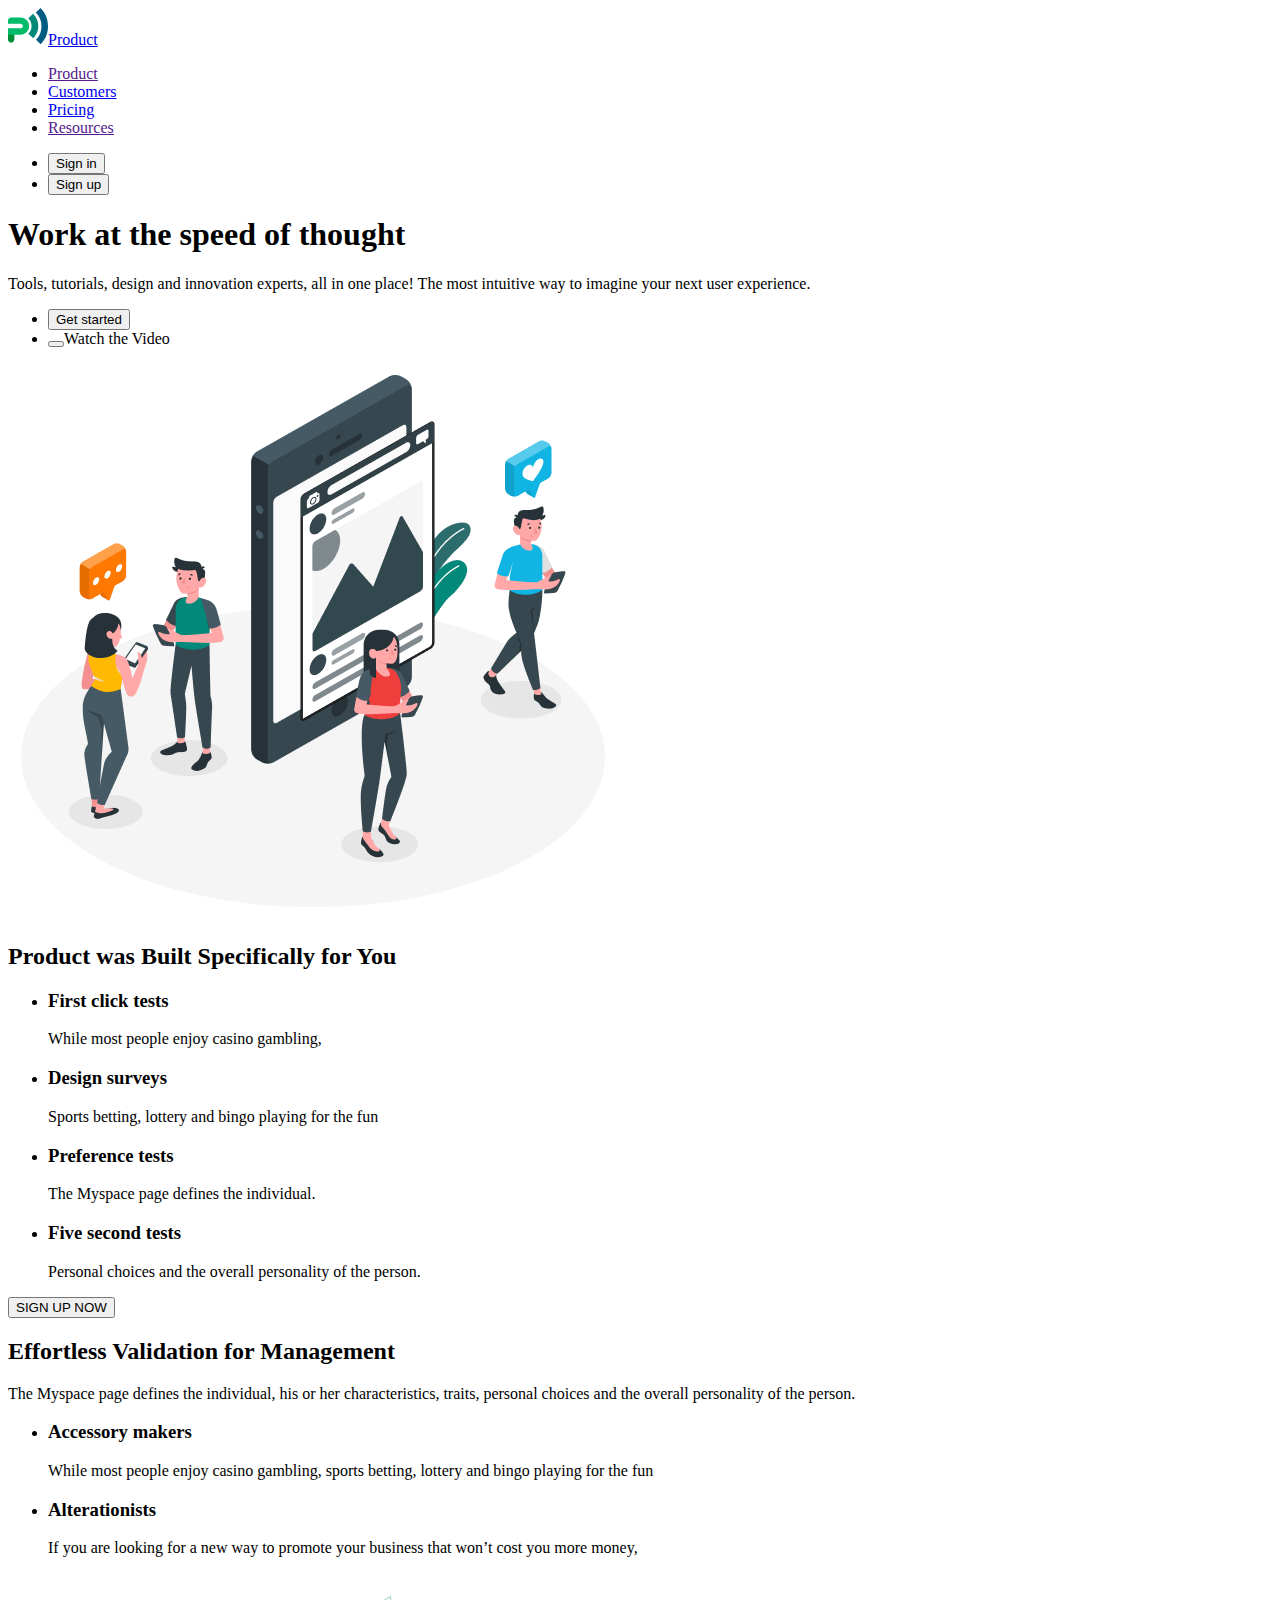
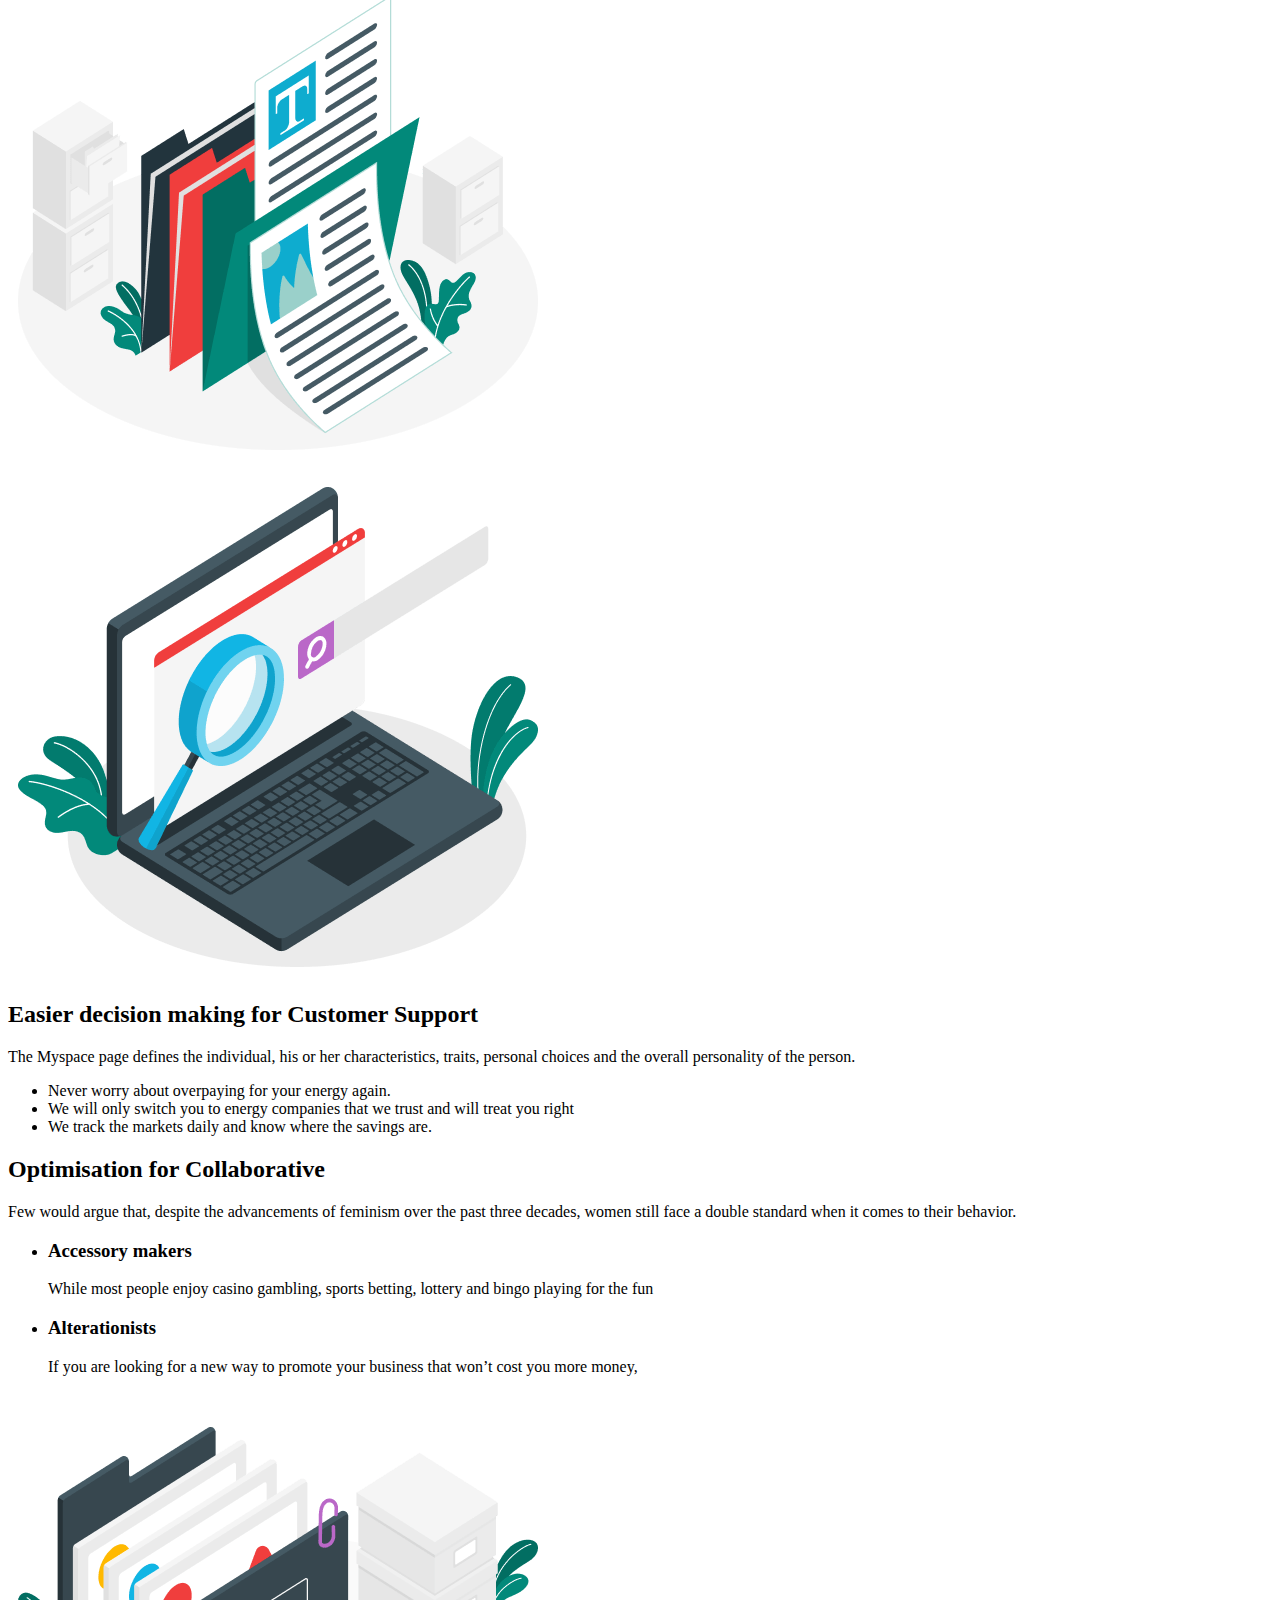
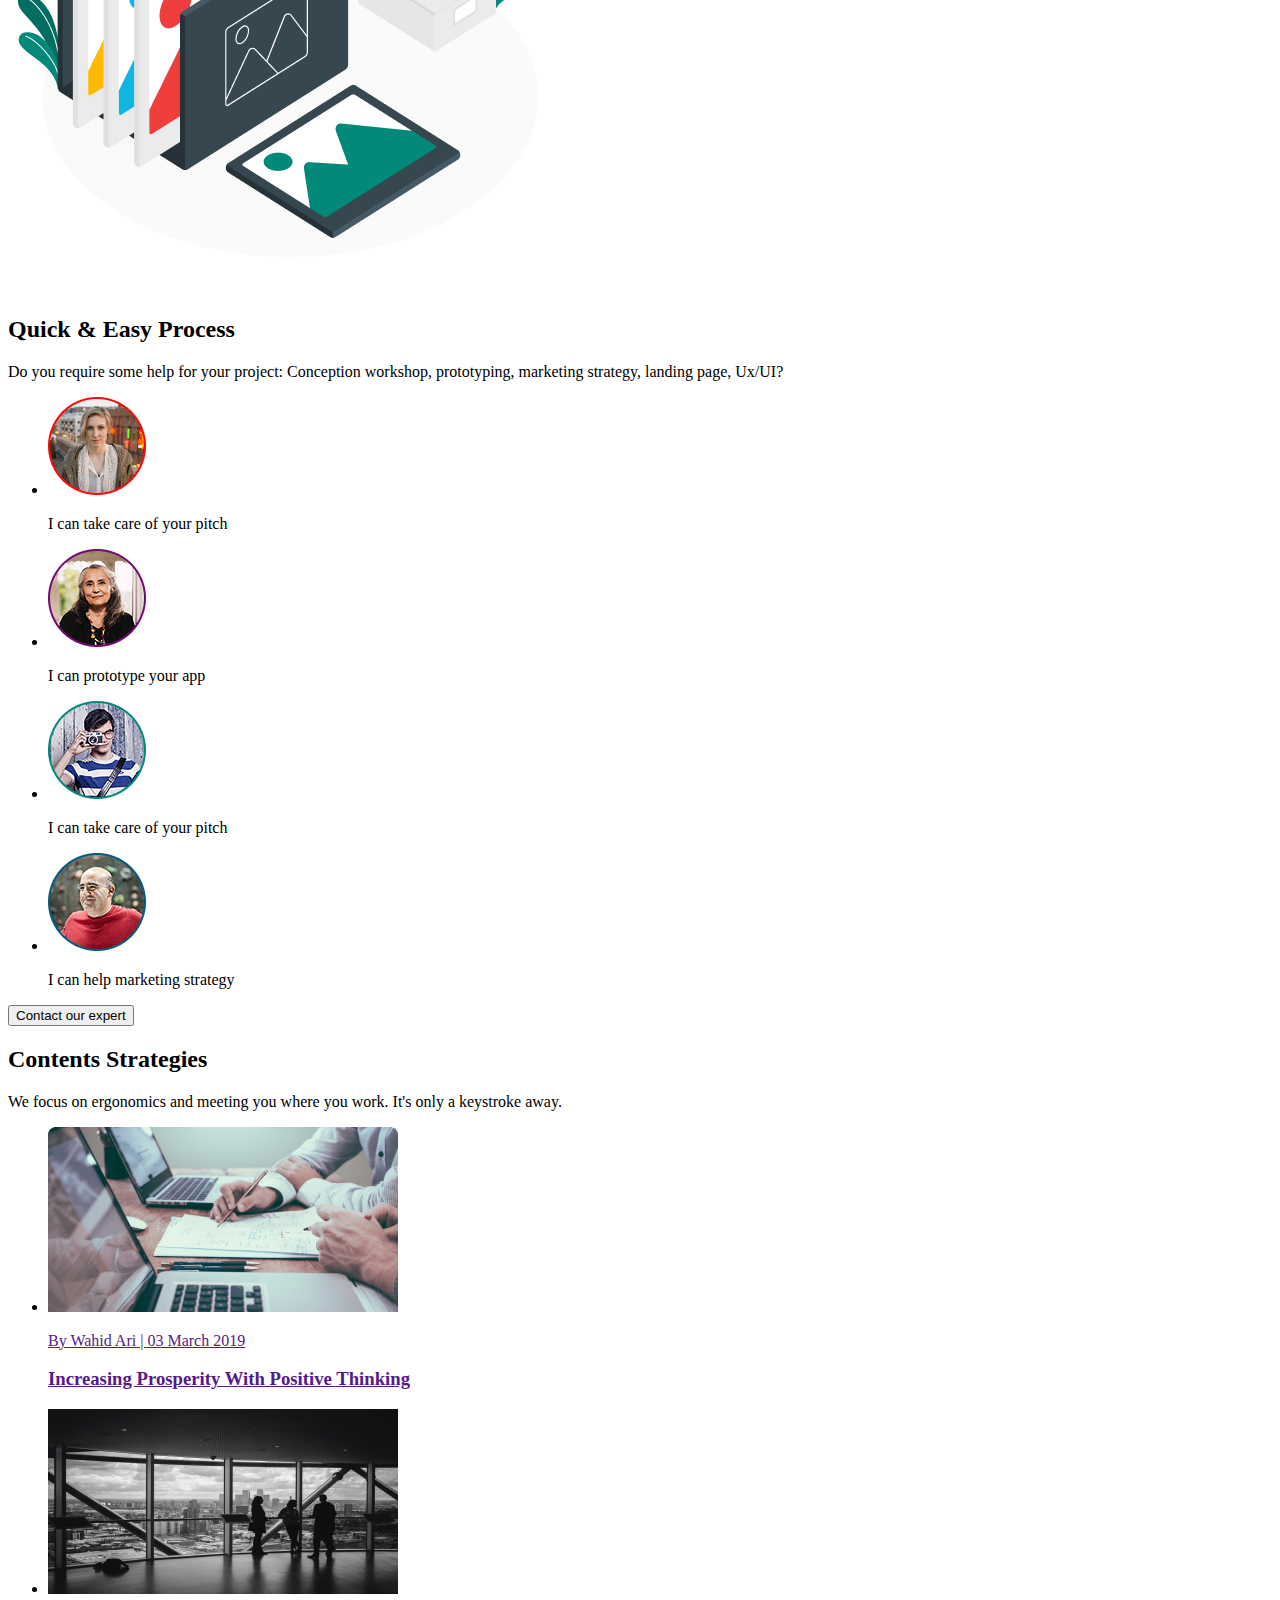
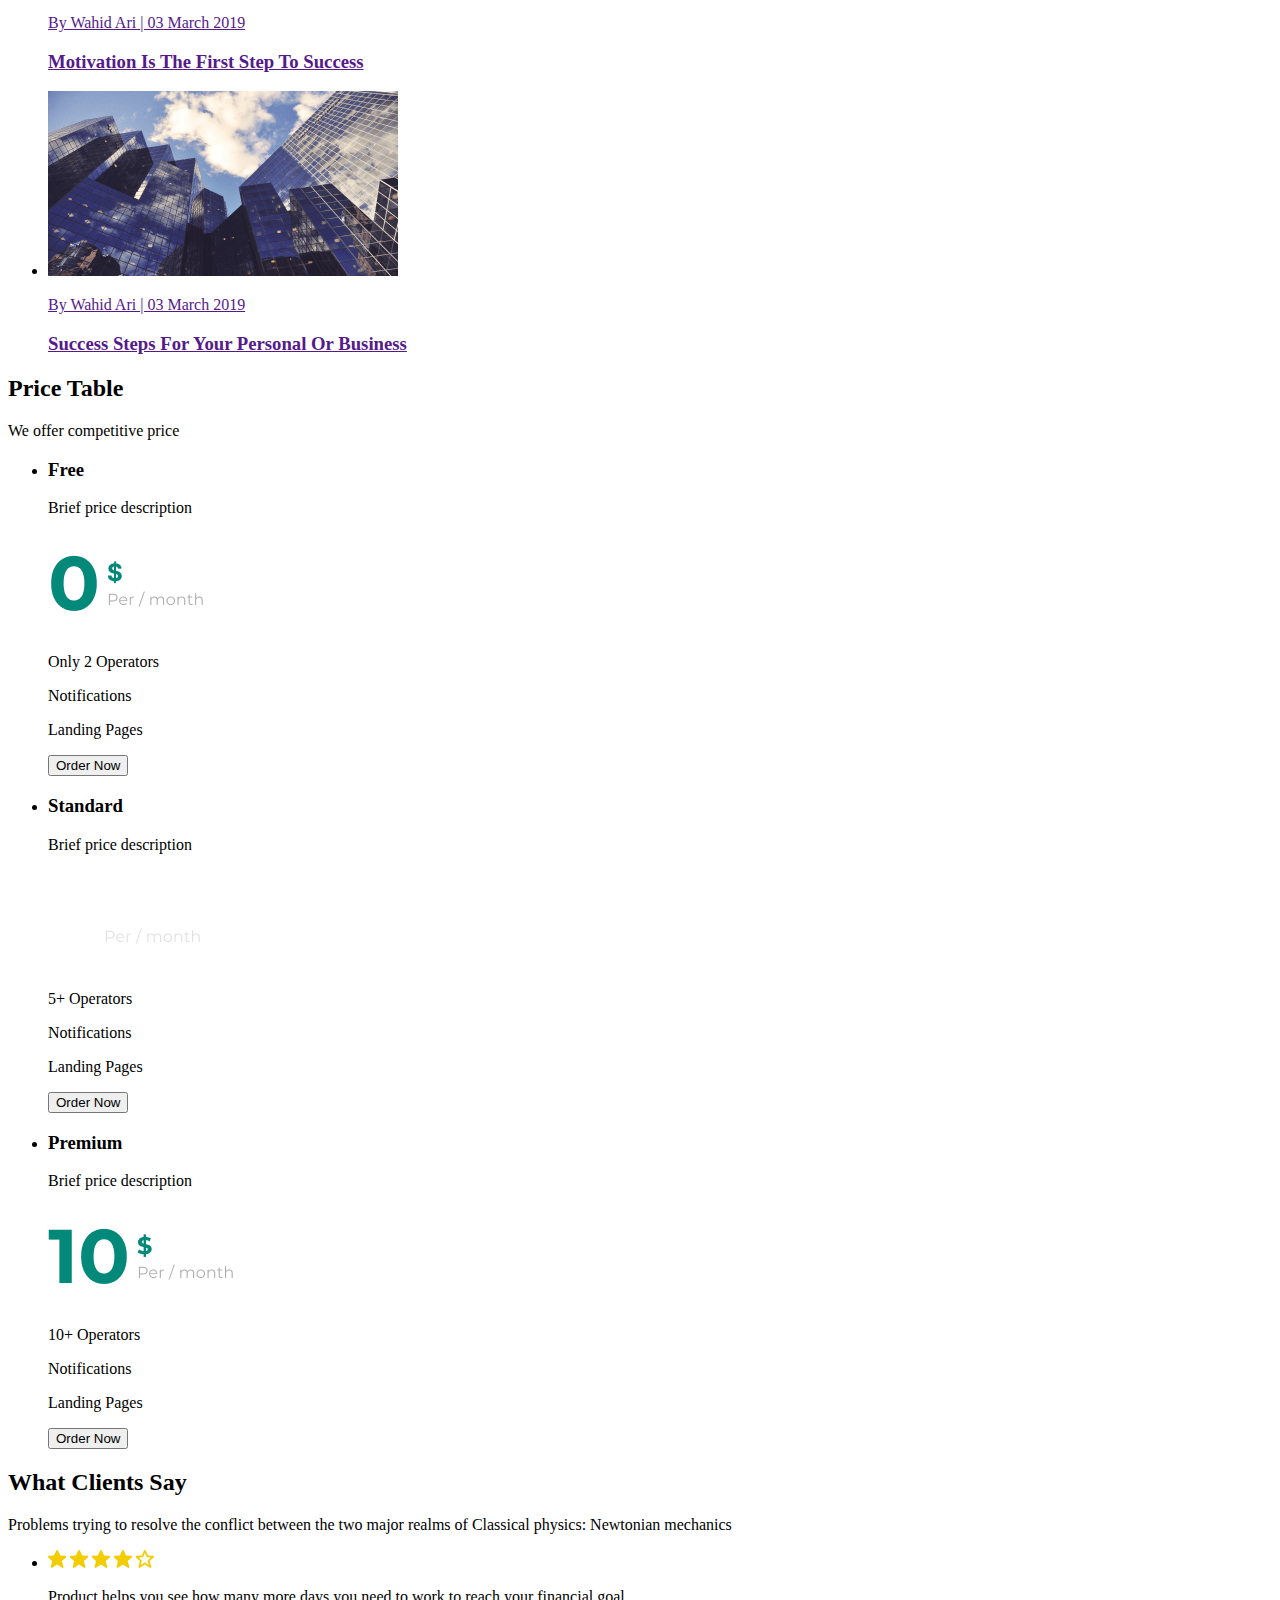
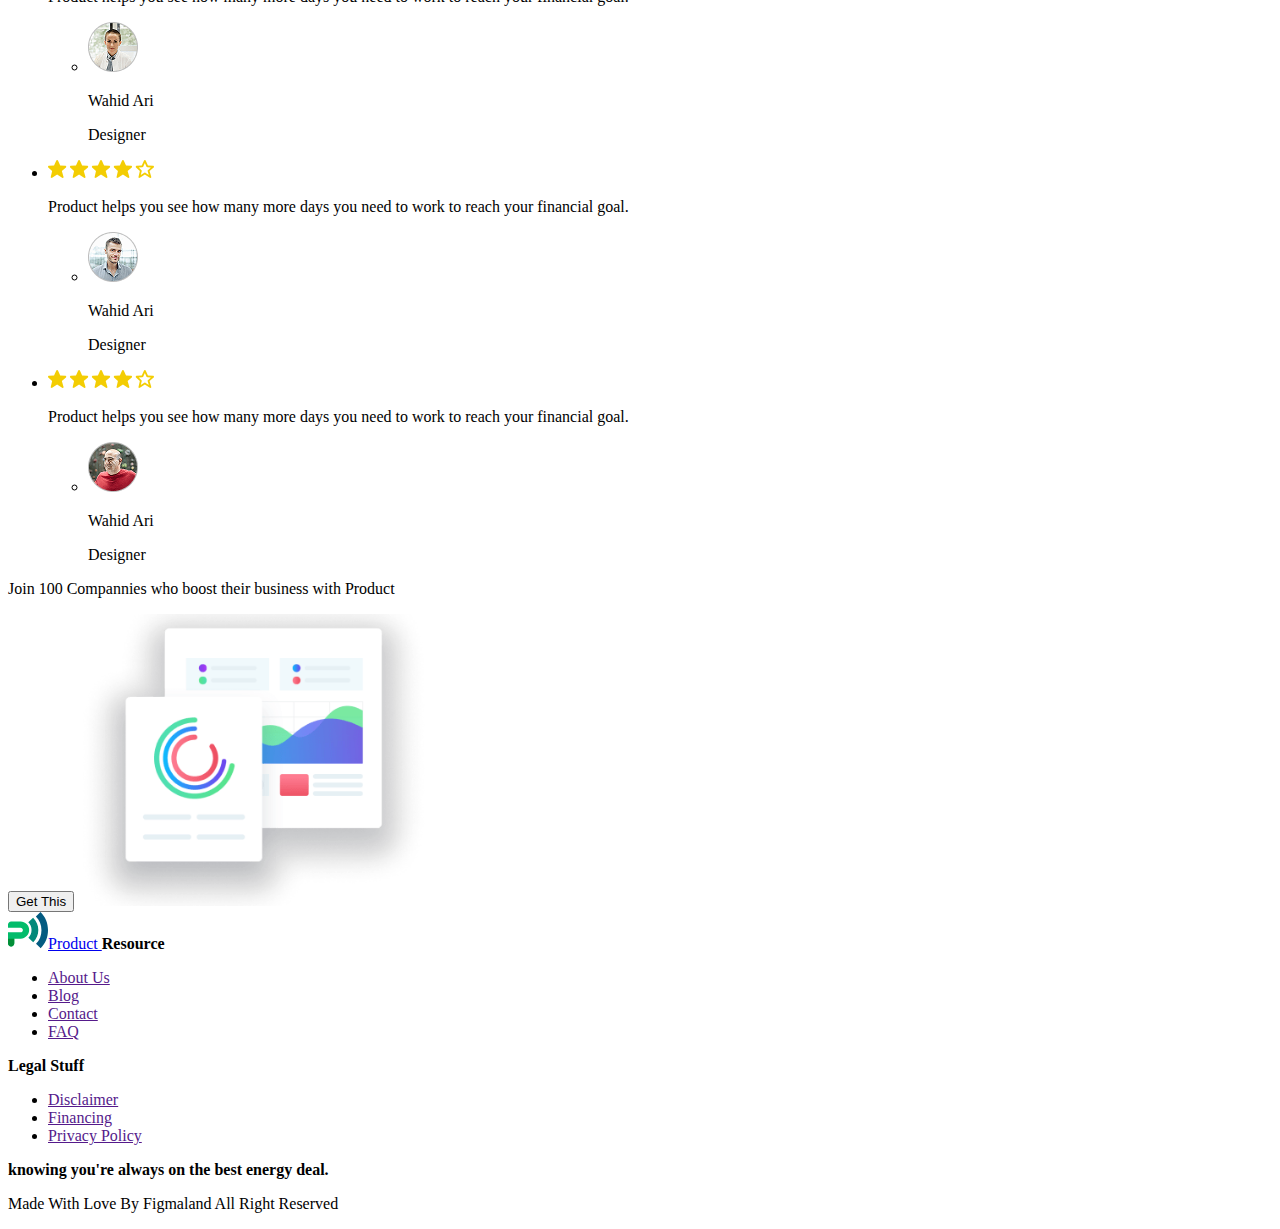
<file: index.html>
<!DOCTYPE html>
<html lang="en">
  <head>
    <meta charset="UTF-8" />
    <meta name="viewport" content="width=device-width, initial-scale=1.0" />
    <title>Business promotion</title>
  </head>
  <body>
    <!-- header -->

    <header>
      <nav>
        <a href="./index.html"
          ><img src="./images/logo.svg" alt="logo" />Product</a
        >
        <ul>
          <li><a href="">Product</a></li>
          <li><a href="./customers.html">Customers</a></li>
          <li><a href="./pricing.html">Pricing</a></li>
          <li><a href="">Resources</a></li>
        </ul>
      </nav>
      <ul>
        <li><button type="button">Sign in</button></li>
        <li><button type="button">Sign up</button></li>
      </ul>
    </header>

    <!-- main -->

    <main>
      <!-- hero -->

      <section>
        <h1>Work at the speed of thought</h1>
        <p>
          Tools, tutorials, design and innovation experts, all in one place! The
          most intuitive way to imagine your next user experience.
        </p>
        <ul>
          <li><button type="button">Get started</button></li>
          <li><button type="button"></button>Watch the Video</li>
        </ul>
        <img src="./images/hero-img-min.png" alt="people" width="610" />
      </section>

      <!-- product -->

      <section>
        <h2>Product was Built Specifically for You</h2>

        <ul>
          <li>
            <h3>First click tests</h3>
            <p>While most people enjoy casino gambling,</p>
          </li>
          <li>
            <h3>Design surveys</h3>
            <p>Sports betting, lottery and bingo playing for the fun</p>
          </li>
          <li>
            <h3>Preference tests</h3>
            <p>The Myspace page defines the individual.</p>
          </li>
          <li>
            <h3>Five second tests</h3>
            <p>Personal choices and the overall personality of the person.</p>
          </li>
        </ul>
        <button type="button">SIGN UP NOW</button>
      </section>

      <!-- managment -->

      <section>
        <h2>Effortless Validation for Management</h2>
        <p>
          The Myspace page defines the individual, his or her characteristics,
          traits, personal choices and the overall personality of the person.
        </p>
        <ul>
          <li>
            <h3>Accessory makers</h3>
            <p>
              While most people enjoy casino gambling, sports betting, lottery
              and bingo playing for the fun
            </p>
          </li>
          <li>
            <h3>Alterationists</h3>
            <p>
              If you are looking for a new way to promote your business that
              won’t cost you more money,
            </p>
          </li>
        </ul>
        <img
          src="./images/management-img-min.png"
          alt="managment-img"
          width="540"
        />
      </section>

      <!-- customer support -->

      <section>
        <img src="./images/support-img-min.png" alt="support-img" width="540" />
        <h2>Easier decision making for Customer Support</h2>
        <p>
          The Myspace page defines the individual, his or her characteristics,
          traits, personal choices and the overall personality of the person.
        </p>
        <ul>
          <li>Never worry about overpaying for your energy again.</li>
          <li>
            We will only switch you to energy companies that we trust and will
            treat you right
          </li>
          <li>We track the markets daily and know where the savings are.</li>
        </ul>
      </section>

      <!-- collaborative -->

      <section>
        <h2>Optimisation for Collaborative</h2>
        <p>
          Few would argue that, despite the advancements of feminism over the
          past three decades, women still face a double standard when it comes
          to their behavior.
        </p>
        <ul>
          <li>
            <h3>Accessory makers</h3>
            <p>
              While most people enjoy casino gambling, sports betting, lottery
              and bingo playing for the fun
            </p>
          </li>
          <li>
            <h3>Alterationists</h3>
            <p>
              If you are looking for a new way to promote your business that
              won’t cost you more money,
            </p>
          </li>
        </ul>
        <img
          src="./images/collaboration-img-min.png"
          alt="collaborative-img"
          width="540"
        />
      </section>

      <!-- process -->

      <section>
        <h2>Quick & Easy Process</h2>
        <p>
          Do you require some help for your project: Conception workshop,
          prototyping, marketing strategy, landing page, Ux/UI?
        </p>
        <ul>
          <li>
            <img src="./images/avatar-1-min.png" alt="women" width="98" />
            <p>I can take care of your pitch</p>
          </li>
          <li>
            <img src="./images/avatar-2-min.png" alt="older-women" width="98" />
            <p>I can prototype your app</p>
          </li>
          <li>
            <img src="./images/avatar-3-min.png" alt="young-men" width="98" />
            <p>I can take care of your pitch</p>
          </li>
          <li>
            <img src="./images/avatar-4-min.png" alt="older-man" width="98" />
            <p>I can help marketing strategy</p>
          </li>
        </ul>
        <button type="button">Contact our expert</button>
      </section>

      <!-- Contents Strategies -->

      <section>
        <h2>Contents Strategies</h2>
        <p>
          We focus on ergonomics and meeting you where you work. It's only a
          keystroke away.
        </p>
        <ul>
          <li>
            <a href="">
              <img src="./images/strategies-1.png" alt="notebook" width="350" />
              <p>By Wahid Ari | 03 March 2019</p>
              <h3>Increasing Prosperity With Positive Thinking</h3>
            </a>
          </li>
          <li>
            <a href="">
              <img src="./images/strategies-2.png" alt="panorama" width="350" />
              <p>By Wahid Ari | 03 March 2019</p>
              <h3>Motivation Is The First Step To Success</h3>
            </a>
          </li>
          <li>
            <a href="">
              <img
                src="./images/strategies-3.png"
                alt="skyscraper"
                width="350"
              />
              <p>By Wahid Ari | 03 March 2019</p>
              <h3>Success Steps For Your Personal Or Business</h3>
            </a>
          </li>
        </ul>
      </section>

      <!-- Price Table -->

      <section>
        <h2>Price Table</h2>
        <p>We offer competitive price</p>
        <ul>
          <li>
            <h3>Free</h3>
            <p>Brief price description</p>
            <img src="./images/price-0-min.png" alt="free" width="157" />
            <p>Only 2 Operators</p>
            <p>Notifications</p>
            <p>Landing Pages</p>
            <button type="button">Order Now</button>
          </li>
          <li>
            <h3>Standard</h3>
            <p>Brief price description</p>
            <img src="./images/price-5-min.png" alt="5-dolars" width="154" />
            <p>5+ Operators</p>
            <p>Notifications</p>
            <p>Landing Pages</p>
            <button type="button">Order Now</button>
          </li>
          <li>
            <h3>Premium</h3>
            <p>Brief price description</p>
            <img src="./images/price-10-min.png" alt="10-dolars" width="187" />
            <p>10+ Operators</p>
            <p>Notifications</p>
            <p>Landing Pages</p>
            <button type="button">Order Now</button>
          </li>
        </ul>
      </section>

      <!-- What Clients Say -->

      <section>
        <h2>What Clients Say</h2>
        <p>Problems trying to resolve the conflict between 
          the two major realms of Classical physics: Newtonian mechanics </p>
        <ul>
          <li>
            <img src="./images/4-stars-rate.svg" alt="4-stars" width="106">
            <p>Product helps you see how many 
              more days you need to work to 
              reach your financial goal.</p>
              <ul>
                <li>
                  <img src="./images/designer-1-min.png" alt="Wahid Ari" width="50">
                  <p>Wahid Ari</p>
                  <p>Designer</p>
                </li>
              </ul>
             </li>
         
             
              <li>
                <img src="./images/4-stars-rate.svg" alt="4-stars" width="106">
                <p>Product helps you see how many 
                  more days you need to work to 
                  reach your financial goal.</p>
                  <ul>
                    <li>
                      <img src="./images/designer-2-min.png" alt="Wahid Ari" width="50">
                      <p>Wahid Ari</p>
                      <p>Designer</p>
                    </li>
                  </ul>
                 </li>
             

                 <li>
                  <img src="./images/4-stars-rate.svg" alt="4-stars" width="106">
                  <p>Product helps you see how many 
                    more days you need to work to 
                    reach your financial goal.</p>
                    <ul>
                      <li>
                        <img src="./images/designer-3-min.png" alt="Wahid Ari" width="50">
                        <p>Wahid Ari</p>
                        <p>Designer</p>
                      </li>
                    </ul>
                   </li>
                </ul>
      </section>

      <!-- Join 100 -->

      <section>
        <p>Join 100 Compannies who boost their business with Product</p>
        <button type="button">Get This</button>
        <img src="./images/screen-min.png" alt="screen" width="351">
      </section>
    </main>

    <!-- footer -->

    <footer>
      <a href="./index.html"
        ><img src="./images/logo.svg" alt="logo" />Product
      </a>

      <b>Resource</b>
      <ul>
        <li><a href="">About Us</a></li>
        <li><a href="">Blog</a></li>
        <li><a href="">Contact</a></li>
        <li><a href="">FAQ</a></li>
      </ul>
      <b>Legal Stuff</b>
      <ul>
        <li><a href="">Disclaimer</a></li>
        <li><a href="">Financing</a></li>
        <li><a href="">Privacy Policy</a></li>
      </ul>
      <b>knowing you're always on the best energy deal. </b>
      <p>Made With Love By Figmaland All Right Reserved</p>
    </footer>
  </body>
</html>
</file>
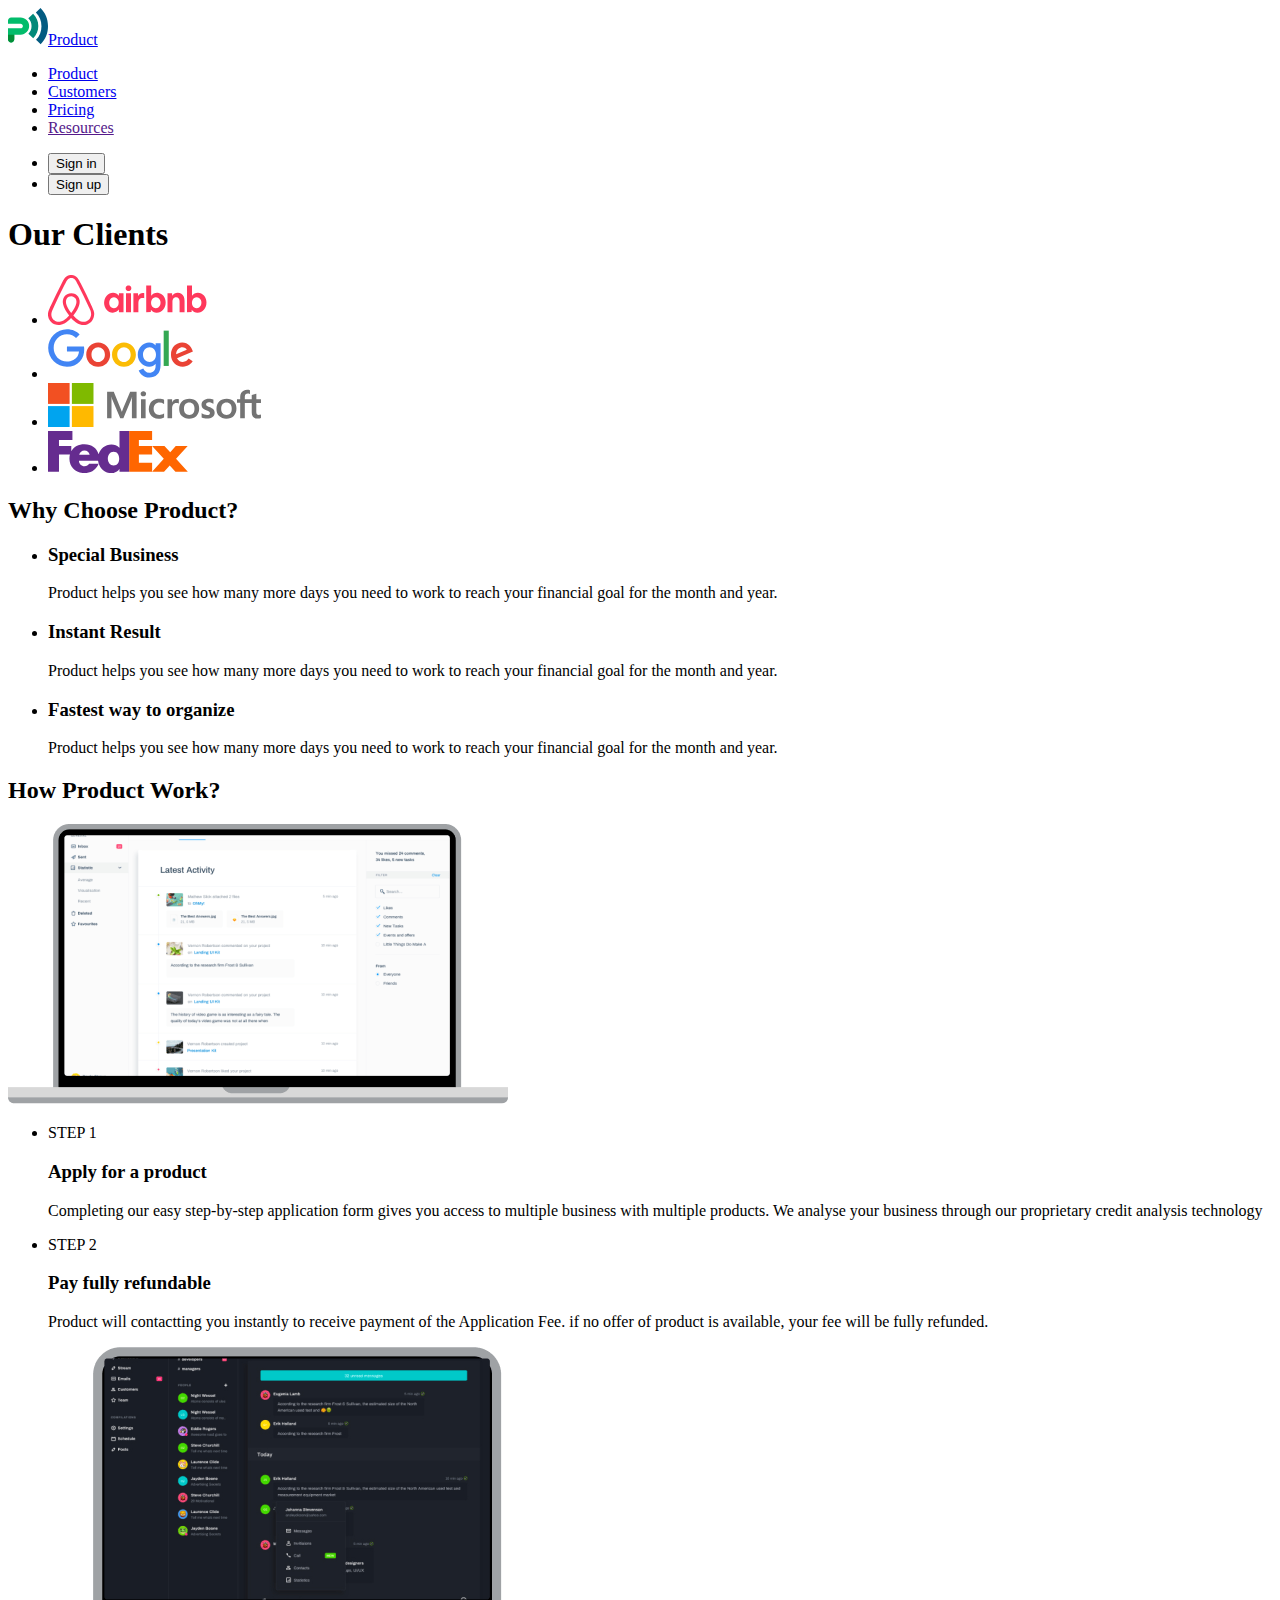
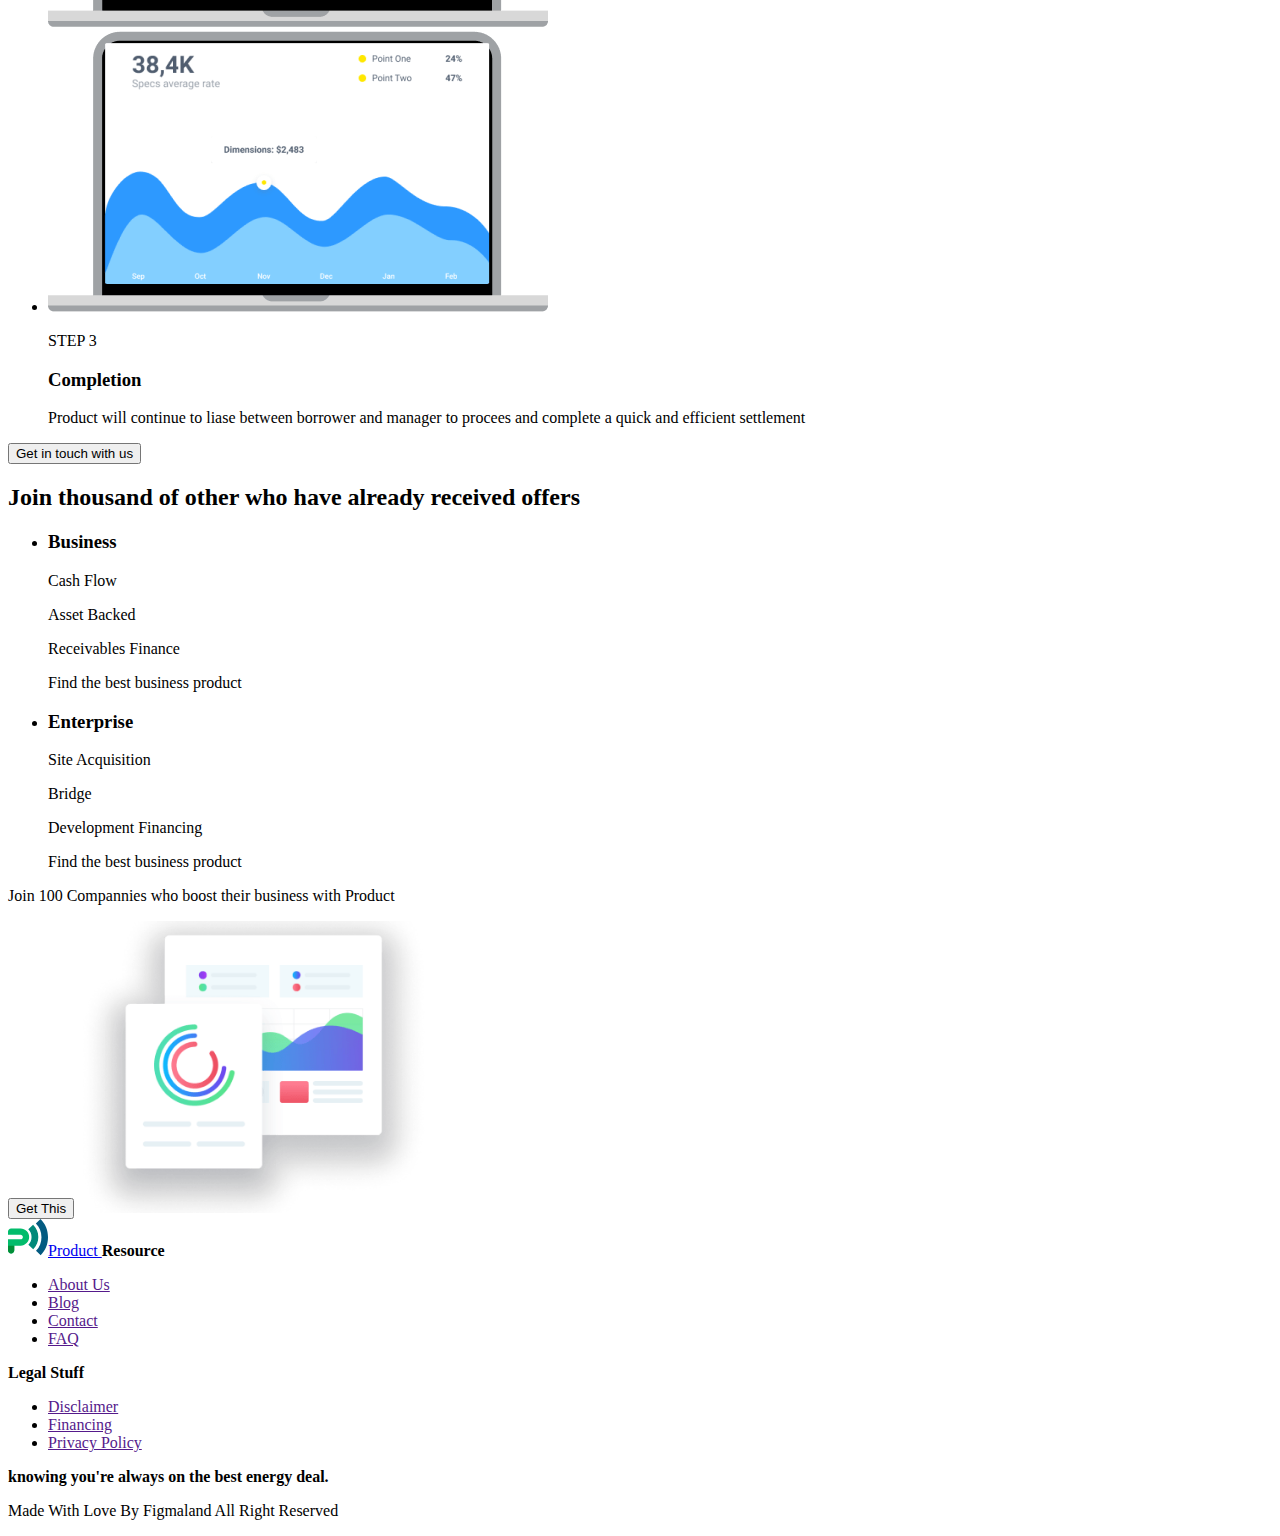
<file: customers.html>
<!DOCTYPE html>
<html lang="en">
  <head>
    <meta charset="UTF-8" />
    <meta name="viewport" content="width=device-width, initial-scale=1.0" />
    <title>Customers</title>
  </head>
  <body>
    <header>
      <nav>
        <a href="./index.html"
          ><img src="./images/logo.svg" alt="logo" />Product</a
        >
        <ul>
          <li><a href="./index.html">Product</a></li>
          <li><a href="./customers.html">Customers</a></li>
          <li><a href="./pricing.html">Pricing</a></li>
          <li><a href="">Resources</a></li>
        </ul>
      </nav>
      <ul>
        <li><button type="button">Sign in</button></li>
        <li><button type="button">Sign up</button></li>
      </ul>
    </header>

    <main>

      <!-- Our Clients -->

      <section>
        <h1>Our Clients</h1>
        <ul>
          <li><img src="./images/Airbnb Logo.svg" alt="airbnb-logo" width="159"></li>
          <li><img src="./images/Google Logo.svg" alt="google-logo" width="146"></li>
          <li><img src="./images/Microsoft Logo.svg" alt="microsoft-logo" width="213"></li>
          <li><img src="./images/FedEx Logo.svg" alt="fedex-logo" width="140"></li>
        </ul>
      </section>
      
      <!-- Why Choose Product? -->
      
      <section>
        <h2>Why Choose Product?</h2>

        <ul>
          <li>
            <h3>Special Business</h3>
            <p>Product helps you see how many 
              more days you need to work 
              to reach your financial goal 
              for the month and year.</p>
          </li>
          <li>
            <h3>Instant Result</h3>
            <p>Product helps you see how many 
              more days you need to work 
              to reach your financial goal 
              for the month and year.</p>
          </li>
          <li>
            <h3>Fastest way to organize</h3>
            <p>Product helps you see how many 
              more days you need to work 
              to reach your financial goal 
              for the month and year.</p>
          </li>
         </ul>
      </section>

      <!-- How Product Work? -->

      <section>
        <h2>How Product Work?</h2>
        <img src="./images/mac1-min.png" alt="mac-1" width="500">
        <ul>
          <li>
            <p>STEP 1</p>
            <h3>Apply for a product</h3>
            <p>Completing our easy step-by-step application form gives you access to multiple business with multiple products. We analyse your business through our proprietary credit analysis technology </p>
          </li>
          <li>
            <p>STEP 2</p>
            <h3>Pay fully refundable</h3>
            <p>Product will contactting you instantly to receive payment of the Application Fee. if no offer of product is available, your fee will be fully refunded.</p>
            <img src="./images/mac2-min.png" alt="mac-2" width="500">
          </li>
          <li>
            <img src="./images/mac3-min.png" alt="mac-3" width="500">
            <p>STEP 3</p>
            <h3>Completion</h3>
            <p>Product will continue to liase between borrower and manager to procees and complete a quick and efficient settlement</p>
          </li>
        </ul>
        <button type="button">Get in touch with us</button>
      </section>

      <!-- Join -->

      <section>
        <h2>Join thousand of other who have
          already received offers</h2>
        <ul>
          <li>
            <h3>Business</h3>
            <p>Cash Flow</p>
            <p>Asset Backed</p>
            <p>Receivables Finance</p>
            <p>Find the best business product</p>
          </li>
          <li>
            <h3>Enterprise</h3>
            <p>Site Acquisition</p>
            <p>Bridge </p>
            <p>Development Financing</p>
            <p>Find the best business product</p>
          </li>
        </ul>
      </section>

        <!-- Join 100 -->

        <section>
          <p>Join 100 Compannies who boost their business with Product</p>
          <button type="button">Get This</button>
          <img src="./images/screen-min.png" alt="screen" width="351">
        </section>

      
    </main>
    <footer>
      <a href="./index.html"
        ><img src="./images/logo.svg" alt="logo" />Product
      </a>

      <b>Resource</b>
      <ul>
        <li><a href="">About Us</a></li>
        <li><a href="">Blog</a></li>
        <li><a href="">Contact</a></li>
        <li><a href="">FAQ</a></li>
      </ul>
      <b>Legal Stuff</b>
      <ul>
        <li><a href="">Disclaimer</a></li>
        <li><a href="">Financing</a></li>
        <li><a href="">Privacy Policy</a></li>
      </ul>
      <b>knowing you're always on the best energy deal. </b>
      <p>Made With Love By Figmaland All Right Reserved</p>
    </footer>
  </body>
</html>
</file>
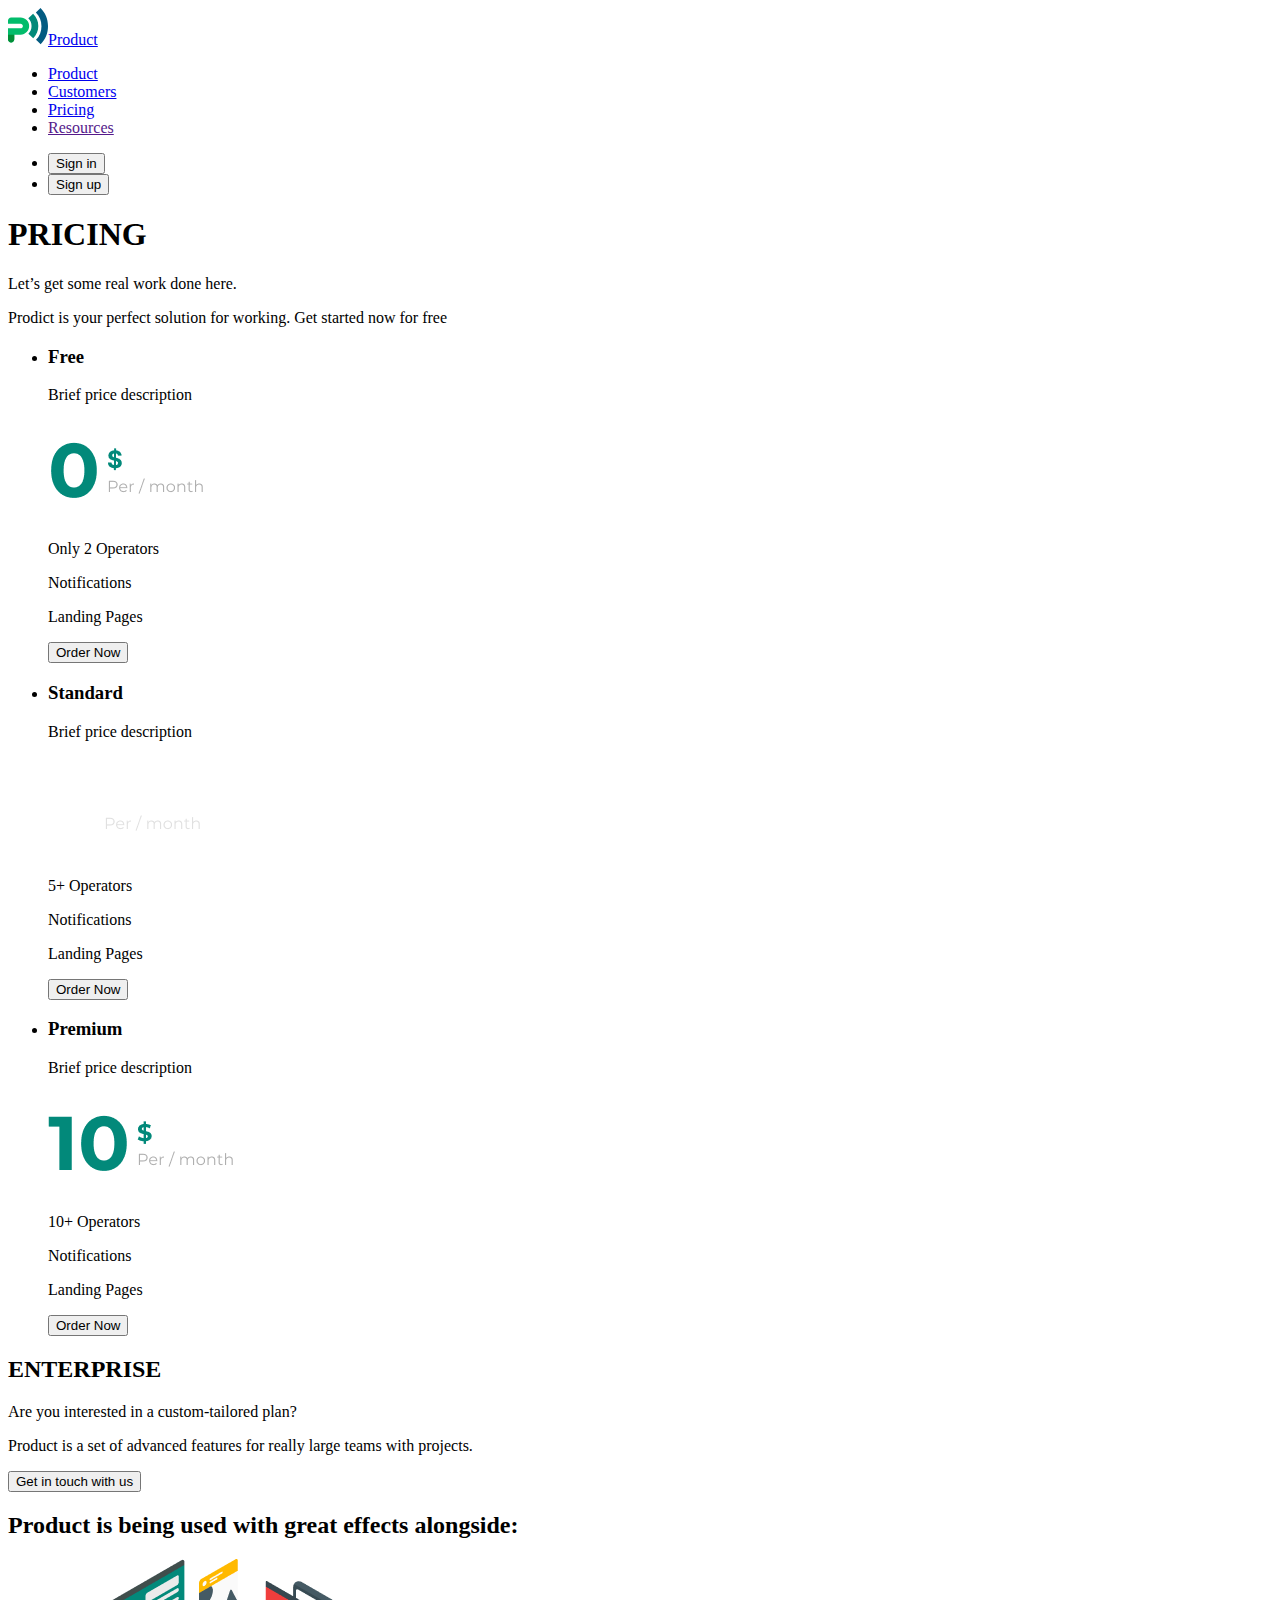
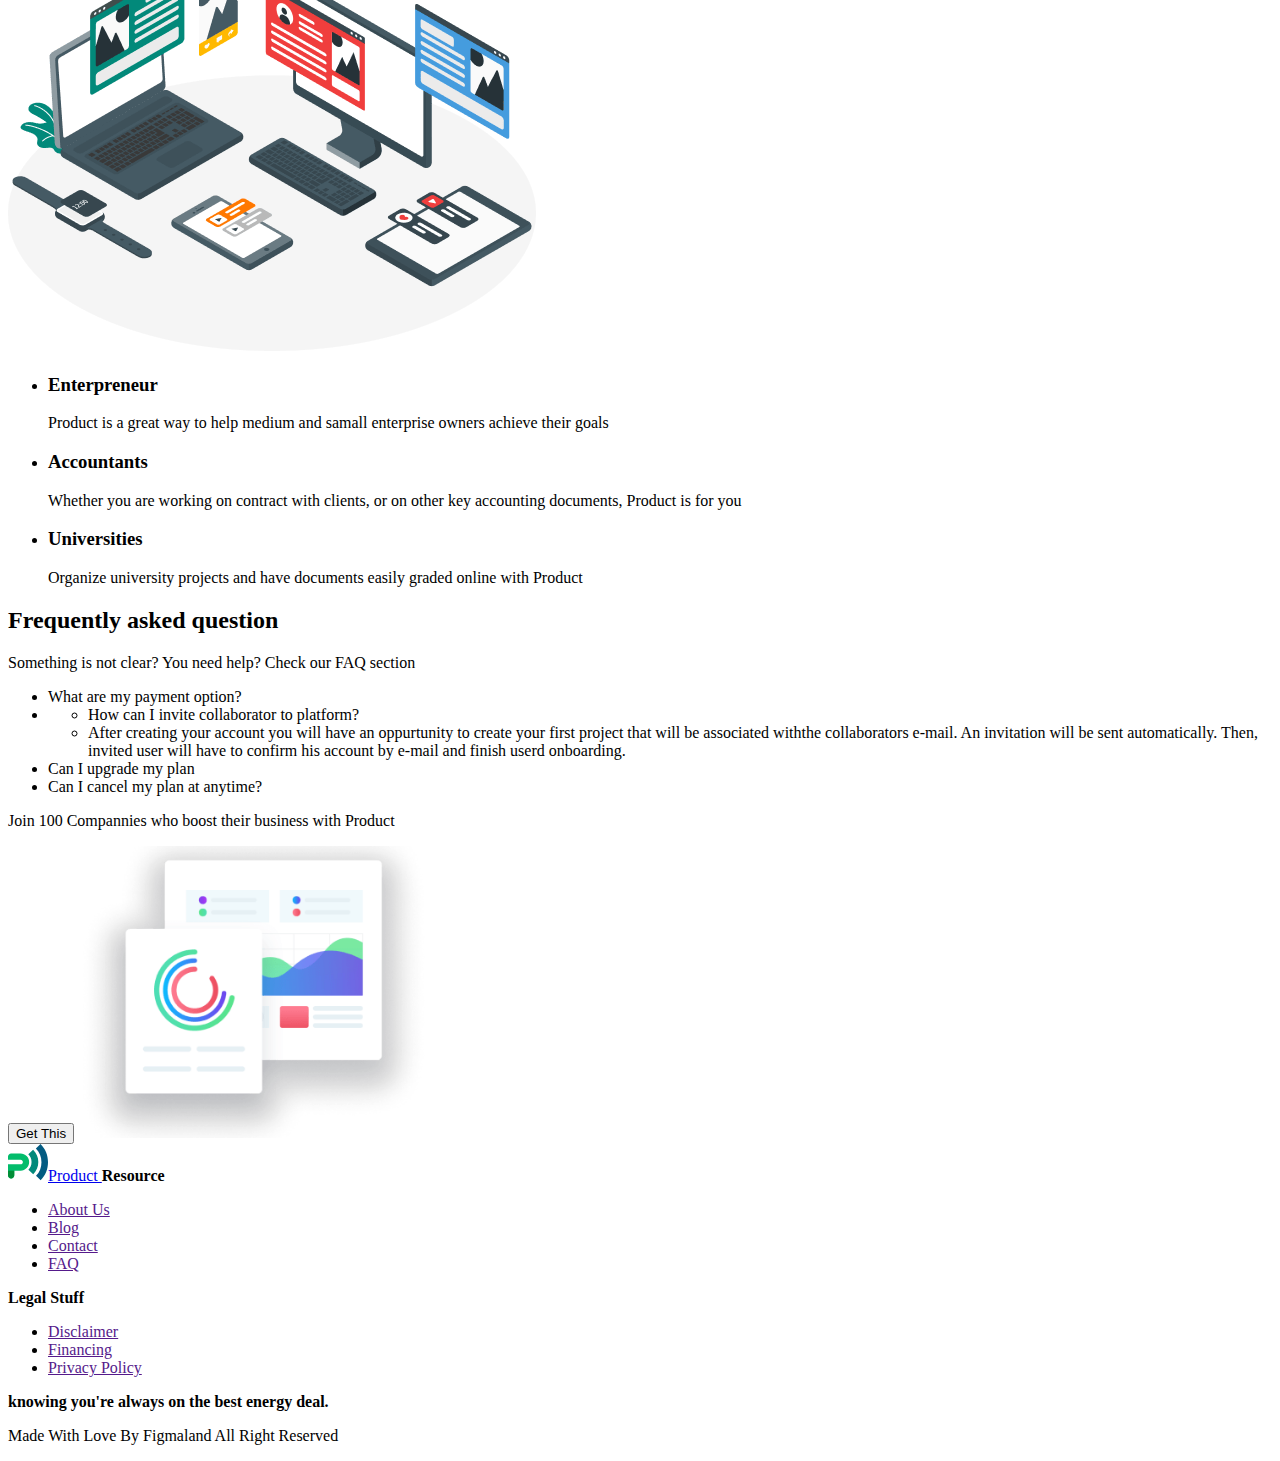
<file: pricing.html>
<!DOCTYPE html>
<html lang="en">
  <head>
    <meta charset="UTF-8" />
    <meta name="viewport" content="width=device-width, initial-scale=1.0" />
    <title>Pricing</title>
  </head>
  <body>
    <header>
      <nav>
        <a href="./index.html"
          ><img src="./images/logo.svg" alt="logo" />Product</a
        >
        <ul>
          <li><a href="./index.html">Product</a></li>
          <li><a href="./customers.html">Customers</a></li>
          <li><a href="/pricing.html">Pricing</a></li>
          <li><a href="">Resources</a></li>
        </ul>
      </nav>
      <ul>
        <li><button type="button">Sign in</button></li>
        <li><button type="button">Sign up</button></li>
      </ul>
    </header>


    <main>

      <!-- Pricing -->

      <section>
        <h1>PRICING</h1>
        <p>Let’s get some real work done here.</p>
        <p>Prodict is your perfect solution for working. Get started now for free</p>
        <ul>
          <li>
            <h3>Free</h3>
            <p>Brief price description</p>
            <img src="./images/price-0-min.png" alt="free" width="157" />
            <p>Only 2 Operators</p>
            <p>Notifications</p>
            <p>Landing Pages</p>
            <button type="button">Order Now</button>
          </li>
          <li>
            <h3>Standard</h3>
            <p>Brief price description</p>
            <img src="./images/price-5-min.png" alt="5-dolars" width="154" />
            <p>5+ Operators</p>
            <p>Notifications</p>
            <p>Landing Pages</p>
            <button type="button">Order Now</button>
          </li>
          <li>
            <h3>Premium</h3>
            <p>Brief price description</p>
            <img src="./images/price-10-min.png" alt="10-dolars" width="187" />
            <p>10+ Operators</p>
            <p>Notifications</p>
            <p>Landing Pages</p>
            <button type="button">Order Now</button>
          </li>
        </ul>
      </section>

      <!-- ENTERPRISE -->

    <section>
        <h2>ENTERPRISE</h2>
        <p>Are you interested  in a custom-tailored plan?</p>
        <p>Product is a set of advanced features for really large teams with projects.</p>
        <button type="button">Get in touch with us</button>
      </section>

      <!-- great effects -->

      <section>
        <h2>Product is being used with great effects alongside:</h2>
        <img src="./images/amico-min.png" alt="amico" width="528">
        <ul>
          <li>
            <h3>Enterpreneur</h3>
            <p>Product is a great way to help medium and samall enterprise owners achieve their goals</p>
          </li>
          <li>
            <h3>Accountants</h3>
            <p>Whether you are working on contract with clients, or on other key accounting documents, Product is for you</p>
          </li>
          <li>
            <h3>Universities</h3>
            <p>Organize university projects and have documents easily graded online with Product</p>
          </li>
        </ul>
      </section>

      <!-- asked question -->

      <section>
        <h2>Frequently asked question</h2>
        <p>Something is not clear? You need help? Check our FAQ section</p>
        <ul>
          <li>What are my payment option?</li>
          <li>
            <ul>
              <li>How can I invite collaborator to platform?</li>
              <li>After creating your account you will have an oppurtunity to create your first project that will be associated withthe collaborators e-mail. An invitation  will be sent automatically. Then, invited user will have to confirm his account by e-mail and finish userd onboarding.</li>
            </ul>
          </li>
          <li>Can I upgrade my plan</li>
          <li>Can I cancel my plan at anytime?</li>
        </ul>
      </section>

      <!-- Join 100 -->

      <section>
        <p>Join 100 Compannies who boost their business with Product</p>
        <button type="button">Get This</button>
        <img src="./images/screen-min.png" alt="screen" width="351">
      </section>
    </main>
      
     <footer>
      <a href="./index.html"
        ><img src="./images/logo.svg" alt="logo" />Product
      </a>

      <b>Resource</b>
      <ul>
        <li><a href="">About Us</a></li>
        <li><a href="">Blog</a></li>
        <li><a href="">Contact</a></li>
        <li><a href="">FAQ</a></li>
      </ul>
      <b>Legal Stuff</b>
      <ul>
        <li><a href="">Disclaimer</a></li>
        <li><a href="">Financing</a></li>
        <li><a href="">Privacy Policy</a></li>
      </ul>
      <b>knowing you're always on the best energy deal. </b>
      <p>Made With Love By Figmaland All Right Reserved</p>
    </footer>
  </body>
</html>
</file>
